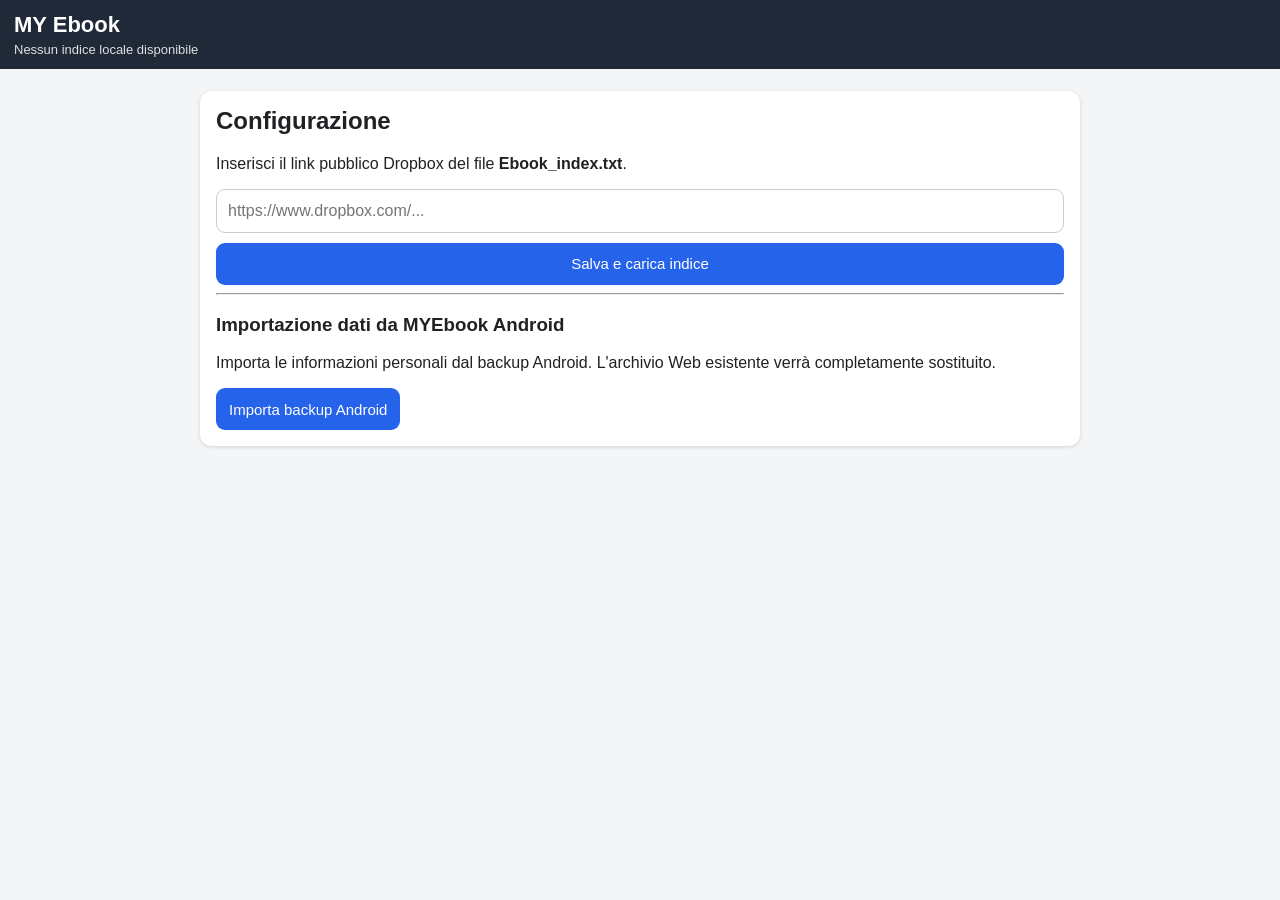
<file: index.html>
<!DOCTYPE html>
<html lang="it">
<head>
<meta charset="UTF-8">
<meta name="viewport"
      content="width=device-width, initial-scale=1.0, viewport-fit=cover">
<meta name="theme-color" content="#1f2937">
<title>MY Ebook</title>
<link rel="stylesheet" href="style.css?v=2">
</head>

<body>
<header>
  <h1>MY Ebook</h1>
  <div id="indexInfo">Nessun indice locale disponibile</div>
</header>

<main>
  <section id="setup" class="panel hidden">
    <h2>Configurazione</h2>
    <p>Inserisci il link pubblico Dropbox del file
       <b>Ebook_index.txt</b>.</p>

    <input id="dropboxUrl" type="url" inputmode="url"
           placeholder="https://www.dropbox.com/..."
           autocomplete="off">

    <button id="saveUrl">Salva e carica indice</button>
    <hr>

<h3>Importazione dati da MYEbook Android</h3>

<p>
  Importa le informazioni personali dal backup Android.
  L'archivio Web esistente verrà completamente sostituito.
</p>

<button id="importAndroidBackup" type="button">
  Importa backup Android
</button>

<input
  type="file"
  id="androidBackupFile"
  accept=".json,application/json"
  style="display:none"
>
    <div id="setupMessage" class="message"></div>
  </section>

  <section id="library" class="hidden">
    <div class="toolbar">
      <input id="search" type="search"
             placeholder="Cerca autore o titolo..."
             autocomplete="off">

      <button id="sortAuthor" class="sort active">Autore</button>
      <button id="sortTitle" class="sort">Titolo</button>
      <button id="sortDirection" class="sort">↑</button>
    </div>

   <div class="actions">

      <div class="book-filters">
        <button id="filterAll" class="active">Tutti</button>
        <button id="filterRead" disabled>Letti</button>
        <button id="filterToRead" disabled>Da leggere</button>
        <button id="filterNotes" disabled>Con note</button>
      </div>

      <button id="googleLogin">Connect to Drive</button>
      <button id="check">CHECK</button>
      <button id="settings">⚙</button>

    </div>

    <div id="status" class="message"></div>
    <div id="count"></div>
    <div id="results"></div>

    <!-- Test Google Drive -->
  <section id="googleDriveTest" class="panel" style="display:none">
      <h3>Google Drive — Prova collegamento</h3>

      <button id="googleConnect">Collega Google Drive</button>
      <button id="googleWrite" disabled>Scrivi file di prova</button>
      <button id="googleRead" disabled>Leggi file di prova</button>

      <div id="googleStatus" class="message">
        Google Drive non collegato.
      </div>
    </section>
  </section>
</main>

<!-- Barra del libro selezionato -->
<div id="selectedBar" class="selected-bar hidden">

  <div id="selectedBook"></div>

  <div class="selected-buttons">
    <button id="searchAuthor">🌐 Autore</button>
    <button id="searchBook">🌐 Libro</button>
    <button id="openNotes" disabled>📝 Note ▾</button>
  </div>

  <!-- Pannello Note -->
  <div id="notesPanel" class="notes-panel hidden">

    <div class="notes-heading">Informazioni personali</div>

    <div class="notes-section">
      <div class="notes-label">Stato del libro</div>

      <label>
        <input type="radio" name="bookStatus"
               id="statusNone" value="" checked>
        Nessuno
      </label>

      <label>
        <input type="radio" name="bookStatus"
               id="statusRead" value="READ">
        Letto
      </label>

      <label>
        <input type="radio" name="bookStatus"
               id="statusToRead" value="TO_READ">
        Da leggere
      </label>
    </div>

    <div class="notes-section">
      <div class="notes-label">Valutazione</div>

      <div id="ratingStars" class="rating-stars">
        <!-- Le stelle saranno generate da JavaScript -->
      </div>
    </div>

    <div class="notes-section">
      <label class="notes-label" for="bookNote">
        Note personali
      </label>

      <textarea id="bookNote" rows="4"
                placeholder="Scrivi una nota su questo libro..."></textarea>
    </div>

    <div class="notes-actions">
      <button id="saveBookNotes">Salva</button>
      <button id="closeNotes" type="button">Chiudi</button>
    </div>

    <div id="notesMessage" class="message"></div>

  </div>
</div>

<script src="https://accounts.google.com/gsi/client"
        async defer></script>
<script src="app.js"></script>
<script src="google-drive.js"></script>

</body>
</html>
</file>
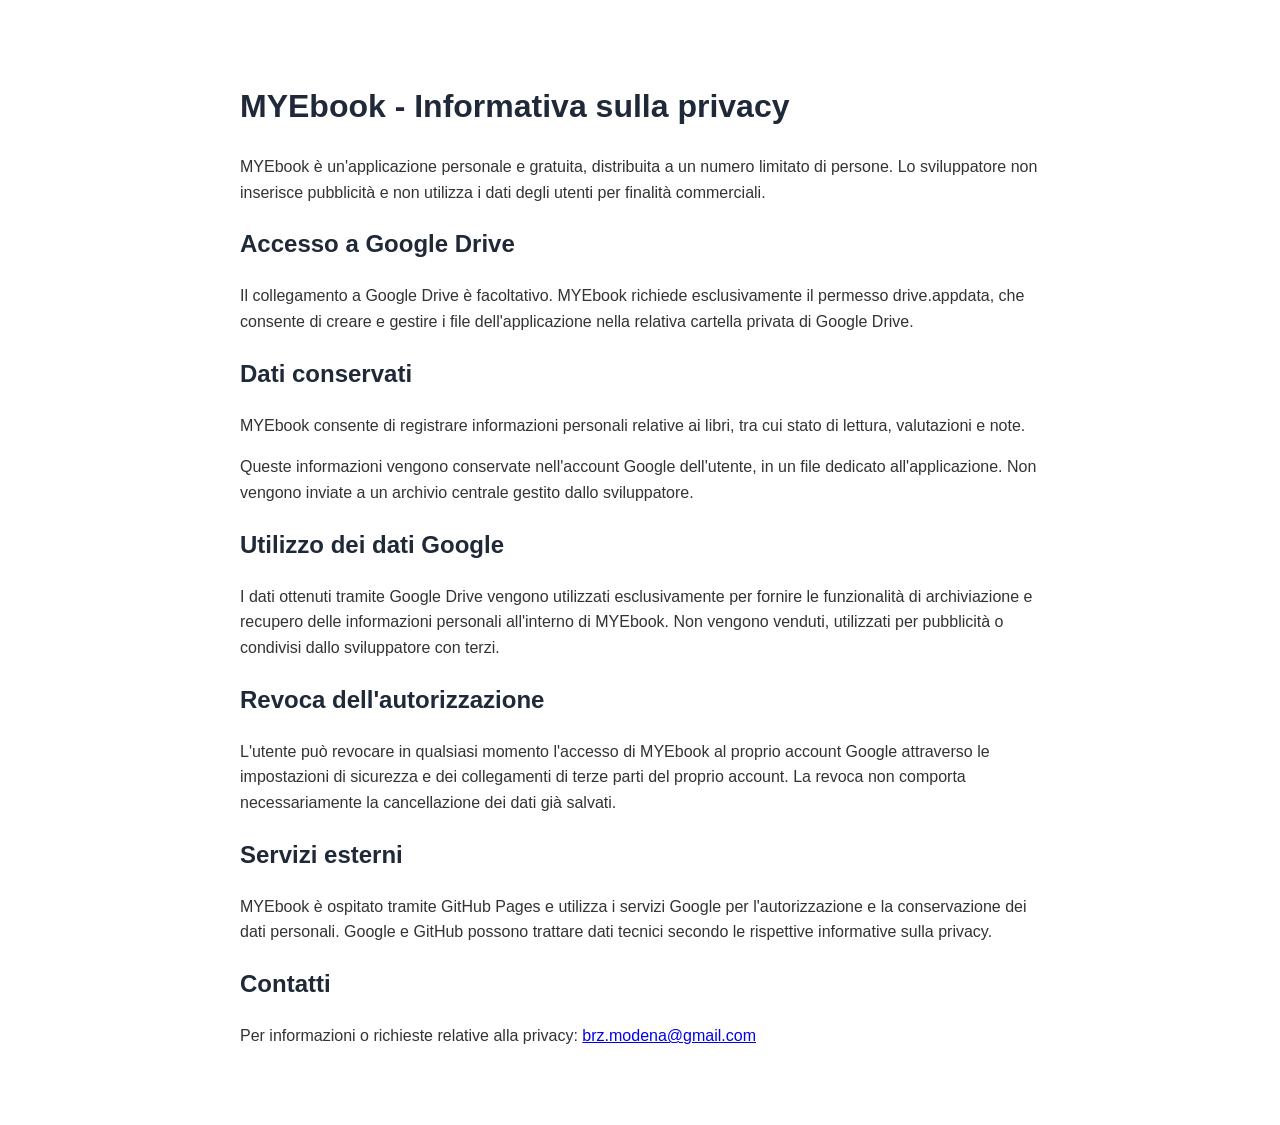
<file: privacy.html>
<!DOCTYPE html>
<html lang="it">
<head>
  <meta charset="UTF-8">
  <meta name="viewport"
        content="width=device-width, initial-scale=1.0">
  <title>MYEbook - Informativa sulla privacy</title>
  <style>
    body {
      font-family: Arial, sans-serif;
      max-width: 800px;
      margin: 40px auto;
      padding: 20px;
      line-height: 1.6;
      color: #333;
    }
    h1, h2 { color: #1f2937; }
  </style>
</head>
<body>

<h1>MYEbook - Informativa sulla privacy</h1>

<p>
MYEbook è un'applicazione personale e gratuita,
distribuita a un numero limitato di persone.
Lo sviluppatore non inserisce pubblicità
e non utilizza i dati degli utenti per finalità commerciali.
</p>

<h2>Accesso a Google Drive</h2>

<p>
Il collegamento a Google Drive è facoltativo.
MYEbook richiede esclusivamente il permesso
drive.appdata, che consente di creare e gestire
i file dell'applicazione nella relativa cartella privata
di Google Drive.
</p>

<h2>Dati conservati</h2>

<p>
MYEbook consente di registrare informazioni personali
relative ai libri, tra cui stato di lettura,
valutazioni e note.
</p>

<p>
Queste informazioni vengono conservate
nell'account Google dell'utente,
in un file dedicato all'applicazione.
Non vengono inviate a un archivio centrale
gestito dallo sviluppatore.
</p>

<h2>Utilizzo dei dati Google</h2>

<p>
I dati ottenuti tramite Google Drive vengono utilizzati
esclusivamente per fornire le funzionalità
di archiviazione e recupero delle informazioni personali
all'interno di MYEbook.
Non vengono venduti, utilizzati per pubblicità
o condivisi dallo sviluppatore con terzi.
</p>

<h2>Revoca dell'autorizzazione</h2>

<p>
L'utente può revocare in qualsiasi momento
l'accesso di MYEbook al proprio account Google
attraverso le impostazioni di sicurezza
e dei collegamenti di terze parti del proprio account.
La revoca non comporta necessariamente
la cancellazione dei dati già salvati.
</p>

<h2>Servizi esterni</h2>

<p>
MYEbook è ospitato tramite GitHub Pages
e utilizza i servizi Google per l'autorizzazione
e la conservazione dei dati personali.
Google e GitHub possono trattare dati tecnici
secondo le rispettive informative sulla privacy.
</p>

<h2>Contatti</h2>

<p>
Per informazioni o richieste relative alla privacy:
<a href="mailto:brz.modena@gmail.com">
brz.modena@gmail.com
</a>
</p>

</body>
</html>
</file>
<file: style.css>
/* =========================================
   MYEbook - Stile generale
   ========================================= */

* {
  box-sizing: border-box;
}

html, body {
  margin: 0;
  padding: 0;
  font-family: -apple-system, BlinkMacSystemFont, "Segoe UI", sans-serif;
  background: #f4f5f7;
  color: #202124;
}

body {
  padding-bottom: 90px;
}

header {
  position: sticky;
  top: 0;
  z-index: 5;
  background: #1f2937;
  color: white;
  padding: 12px 14px;
}

h1 {
  margin: 0;
  font-size: 22px;
}

#indexInfo {
  margin-top: 4px;
  font-size: 13px;
  opacity: .85;
}

main {
  max-width: 900px;
  margin: auto;
  padding: 10px;
}

.panel {
  background: white;
  border-radius: 12px;
  padding: 16px;
  margin-top: 12px;
  box-shadow: 0 1px 4px #0002;
}

h2 {
  margin-top: 0;
}

input {
  width: 100%;
  min-height: 44px;
  border: 1px solid #c9cdd2;
  border-radius: 9px;
  padding: 9px 11px;
  font-size: 16px;
  background: white;
}

button {
  min-height: 42px;
  border: 0;
  border-radius: 9px;
  padding: 8px 13px;
  font-size: 15px;
  background: #2563eb;
  color: white;
}

#saveUrl {
  margin-top: 10px;
  width: 100%;
}

/* =========================================
   Barra di ricerca e ordinamento
   ========================================= */

.toolbar {
  display: grid;
  grid-template-columns: 1fr auto auto auto;
  gap: 6px;
  margin-bottom: 8px;
}

.sort {
  background: #6b7280;
}

.sort.active {
  background: #2563eb;
}

.actions {
  display: flex;
  gap: 6px;
  margin-bottom: 6px;
}

#check {
  flex: 0 0 auto;
  background: #64748b;
}

#settings {
  width: 50px;
  background: #6b7280;
}

#count {
  font-size: 13px;
  color: #666;
  margin: 8px 2px;
}

/* =========================================
   Elenco libri
   ========================================= */

.book {
  background: white;
  border-radius: 9px;
  padding: 10px 12px;
  margin-bottom: 5px;
  box-shadow: 0 1px 2px #0001;
  cursor: pointer;
}

.book .author {
  font-weight: 700;
  font-size: 15px;
}

.book .title {
  font-size: 15px;
  margin-top: 2px;
}

/* =========================================
   Barra inferiore libro selezionato
   ========================================= */

.selected-bar {
  position: fixed;
  z-index: 10;
  left: 0;
  right: 0;
  bottom: 0;
  background: white;
  border-top: 1px solid #ddd;
  box-shadow: 0 -2px 8px #0002;
  padding: 8px 10px;
}

#selectedBook {
  font-size: 13px;
  margin-bottom: 6px;
  white-space: nowrap;
  overflow: hidden;
  text-overflow: ellipsis;
}

.selected-buttons {
  display: flex;
  gap: 6px;
}

.selected-buttons button {
  flex: 1;
  min-height: 34px;
  padding: 5px 7px;
  font-size: 12px;
}

#openNotes {
  background: #374151;
}

/* =========================================
   Pannello Note
   ========================================= */

.notes-panel {
  margin-top: 10px;
  padding: 12px;
  background: #f9fafb;
  border: 1px solid #d1d5db;
  border-radius: 10px;
  max-height: 65vh;
  overflow-y: auto;
}

.notes-heading {
  font-size: 15px;
  font-weight: 700;
  margin-bottom: 12px;
}

.notes-section {
  margin-bottom: 14px;
}

.notes-label {
  display: block;
  font-size: 13px;
  font-weight: 600;
  margin-bottom: 7px;
}

/* Stato del libro */

.notes-section label {
  display: inline-flex;
  align-items: center;
  gap: 4px;
  margin-right: 12px;
  font-size: 13px;
}

.notes-section input[type="radio"] {
  width: auto;
  min-height: auto;
  margin: 0;
  accent-color: #2563eb;
}

/* Stelle di valutazione */

.rating-stars {
  display: flex;
  align-items: center;
  gap: 6px;
  min-height: 30px;
}

.rating-stars button {
  min-height: 32px;
  padding: 3px 6px;
  font-size: 25px;
  background: transparent;
  color: #d1d5db;
}

.rating-stars button.active {
  color: #e5a500;
}

/* Campo note personali */

#bookNote {
  display: block;
  width: 100%;
  min-height: 90px;
  padding: 9px;
  border: 1px solid #c9cdd2;
  border-radius: 9px;
  background: white;
  color: #202124;
  font-family: inherit;
  font-size: 16px;
  resize: vertical;
}

/* Pulsanti Salva e Chiudi */

.notes-actions {
  display: flex;
  gap: 8px;
}

.notes-actions button {
  flex: 1;
  min-height: 38px;
  font-size: 13px;
}

#closeNotes {
  background: #6b7280;
}

#notesMessage {
  margin-top: 8px;
  font-size: 12px;
}

/* =========================================
   Elementi nascosti
   ========================================= */

.hidden {
  display: none !important;
}

/* =========================================
   Adattamento smartphone / iPhone
   ========================================= */

@media (max-width: 600px) {

  .toolbar {
    grid-template-columns: 1fr auto auto;
  }

  #sortDirection {
    grid-column: 3;
  }

  .notes-panel {
    padding: 10px;
    max-height: 60vh;
  }

  .notes-section label {
    margin-right: 8px;
    font-size: 12px;
  }

  .selected-bar {
    padding-bottom: max(8px, env(safe-area-inset-bottom));
  }
}

/* =========================================
   Filtri libri e pulsanti compatti
   ========================================= */

.actions {
  display: flex;
  align-items: center;
  gap: 5px;
  flex-wrap: wrap;
}

.book-filters {
  display: flex;
  gap: 3px;
  flex: 1;
  min-width: 0;
}

.book-filters button {
  background: #64748b;
  font-size: 12px;
  min-height: 34px;
  padding: 5px 8px;
  white-space: nowrap;
  border-radius: 6px;
}

.book-filters button.active {
  background: #2563eb;
}

#googleLogin,
#check,
#settings {
  flex: 0 0 auto;
  min-height: 34px;
  padding: 5px 8px;
  font-size: 12px;
}

#settings {
  width: 34px;
}
/* Stato collegamento Google */

#googleLogin {
  background: #6b7280;
  color: white;
}

#googleLogin.connected {
  background: #16803c;
  color: white;
}
/* Allineamento comandi con la casella di ricerca */

@media (min-width: 601px) {
  .actions {
    width: calc(100% - 184px);
  }
}
button:disabled {
  opacity: 0.35;
  cursor: not-allowed;
}
</file>
